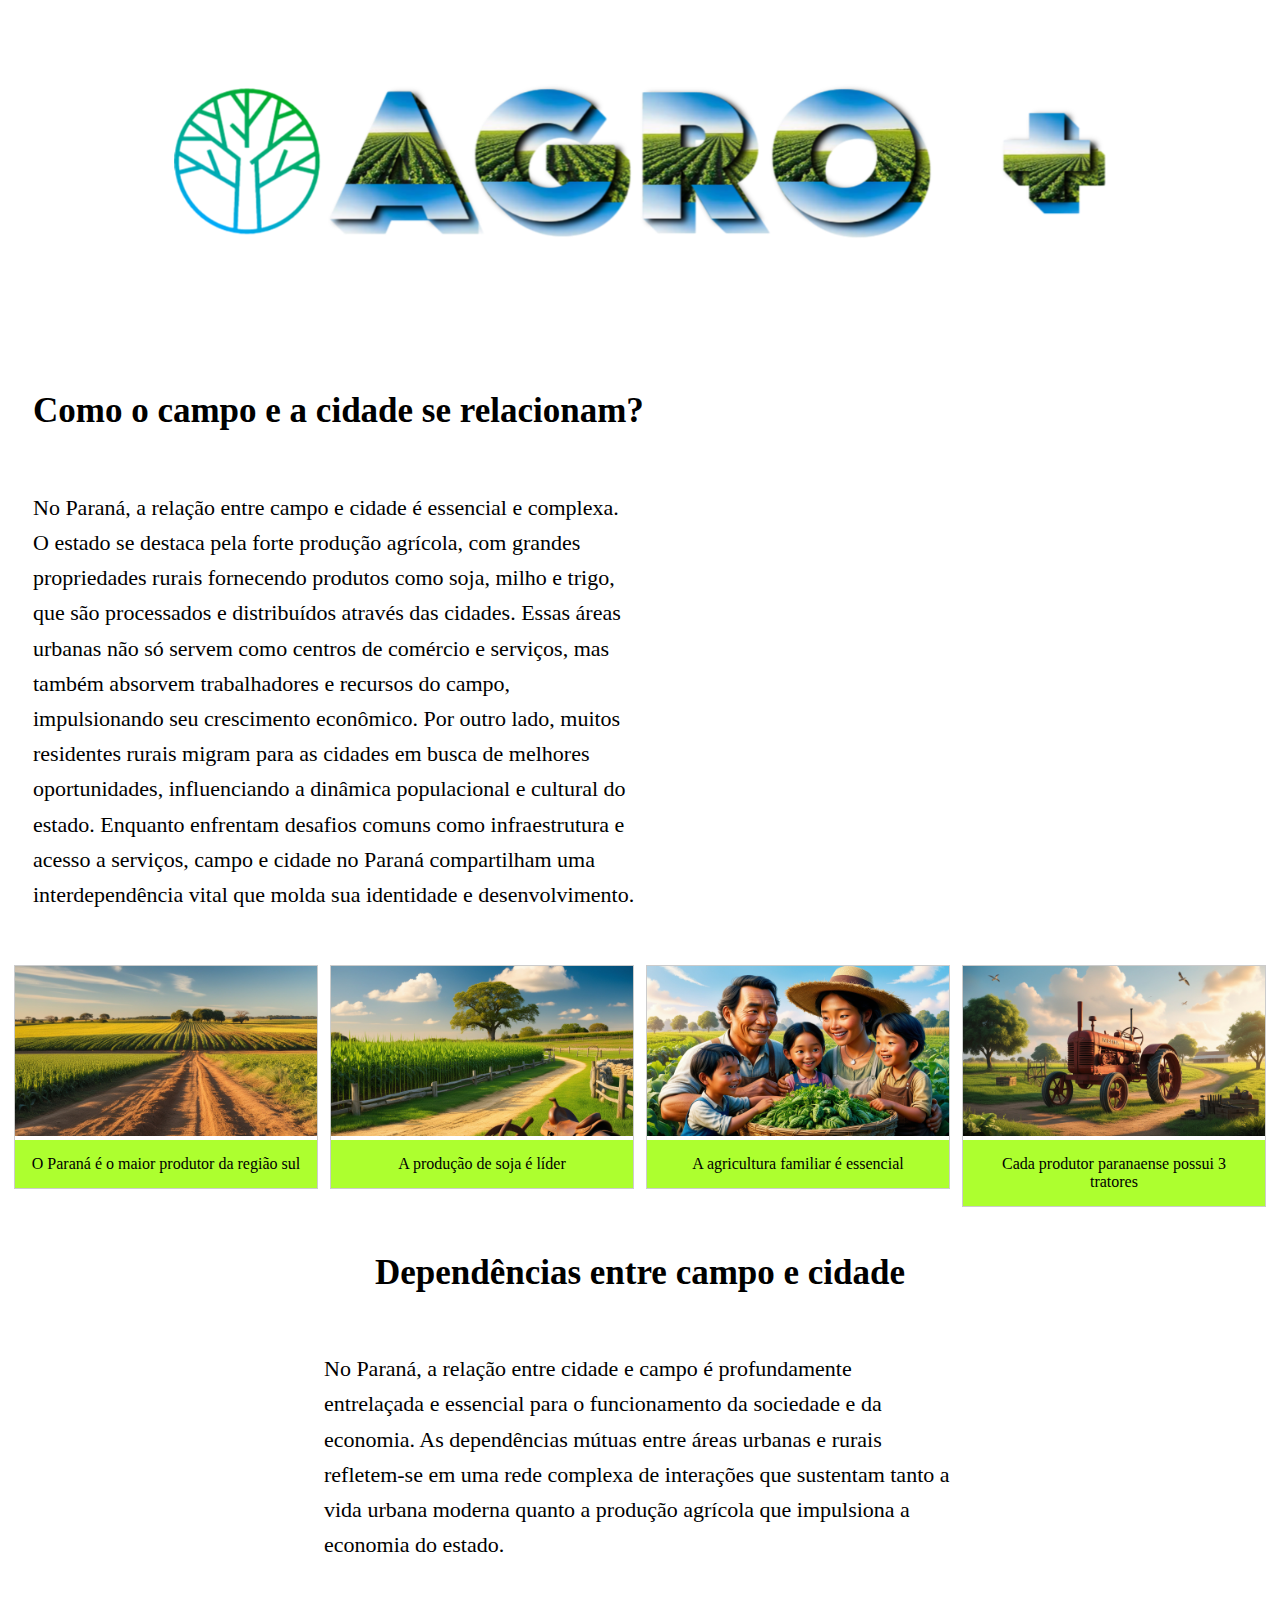
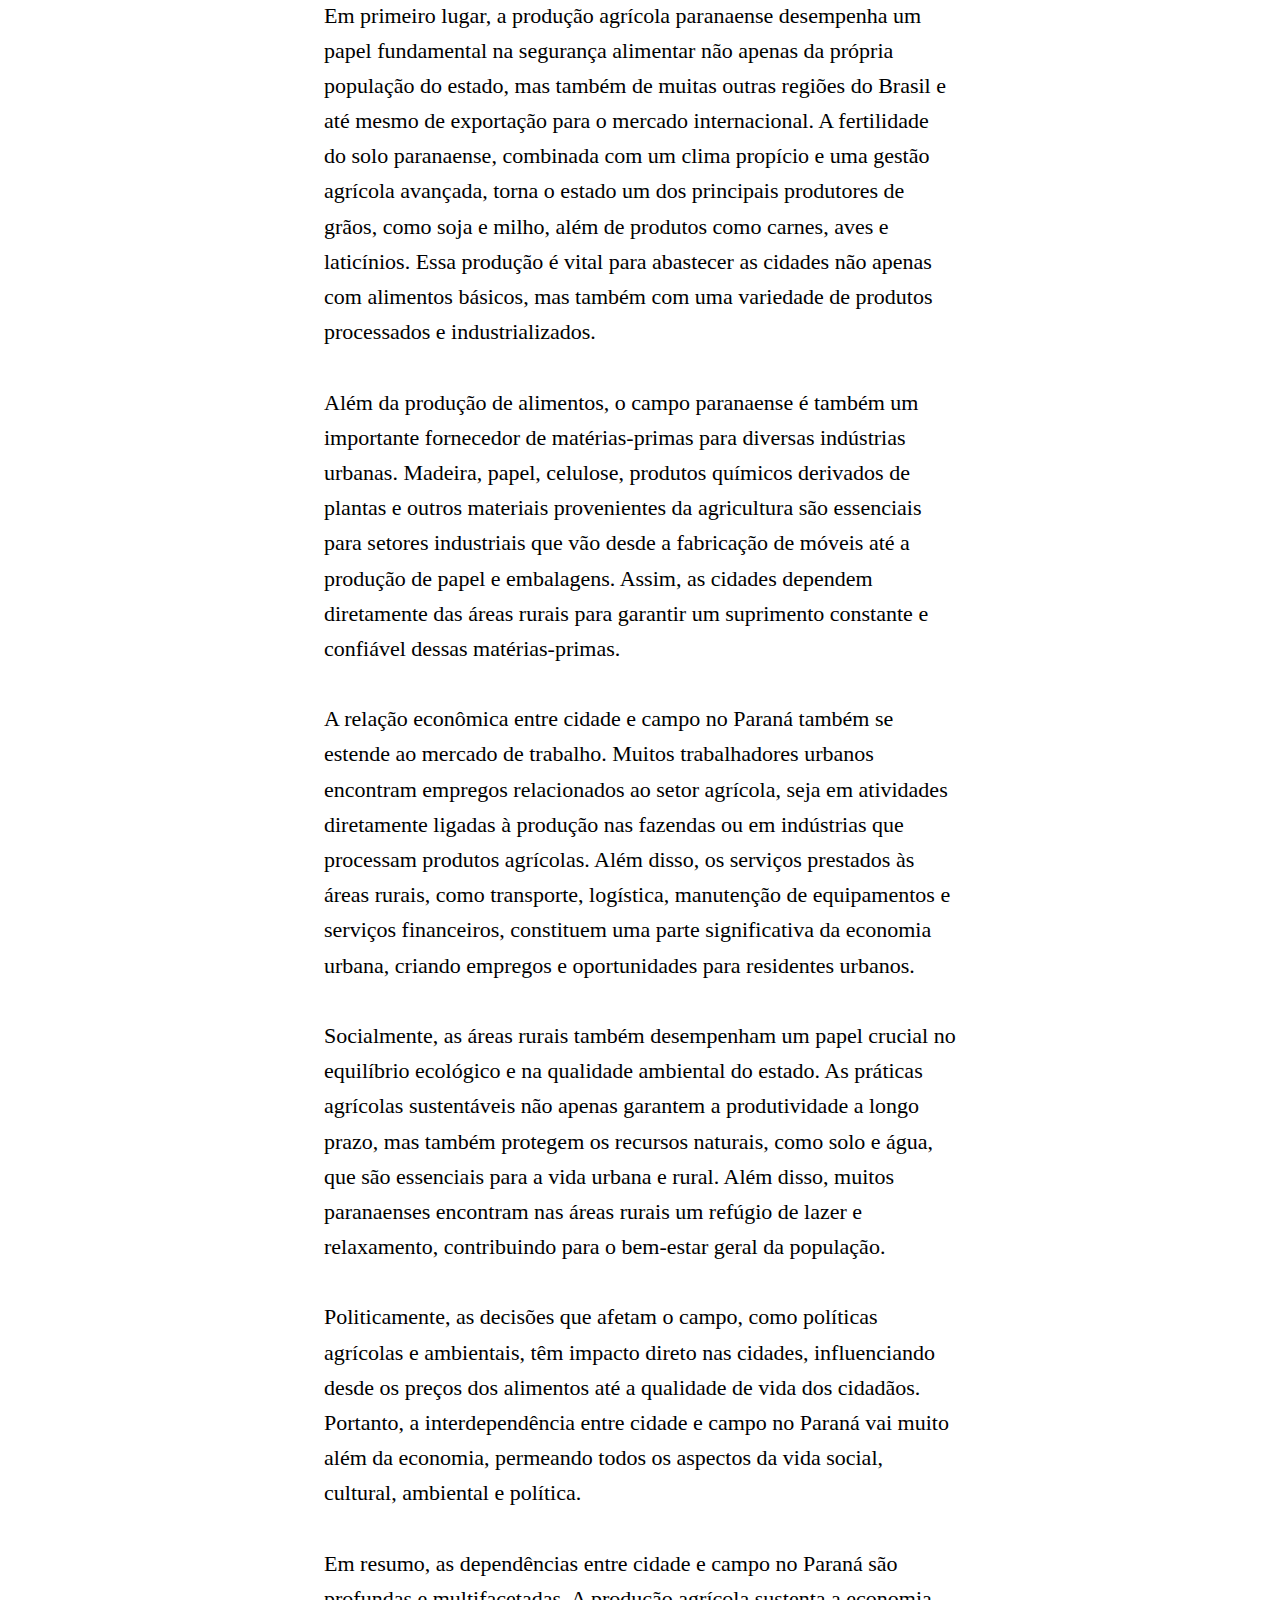
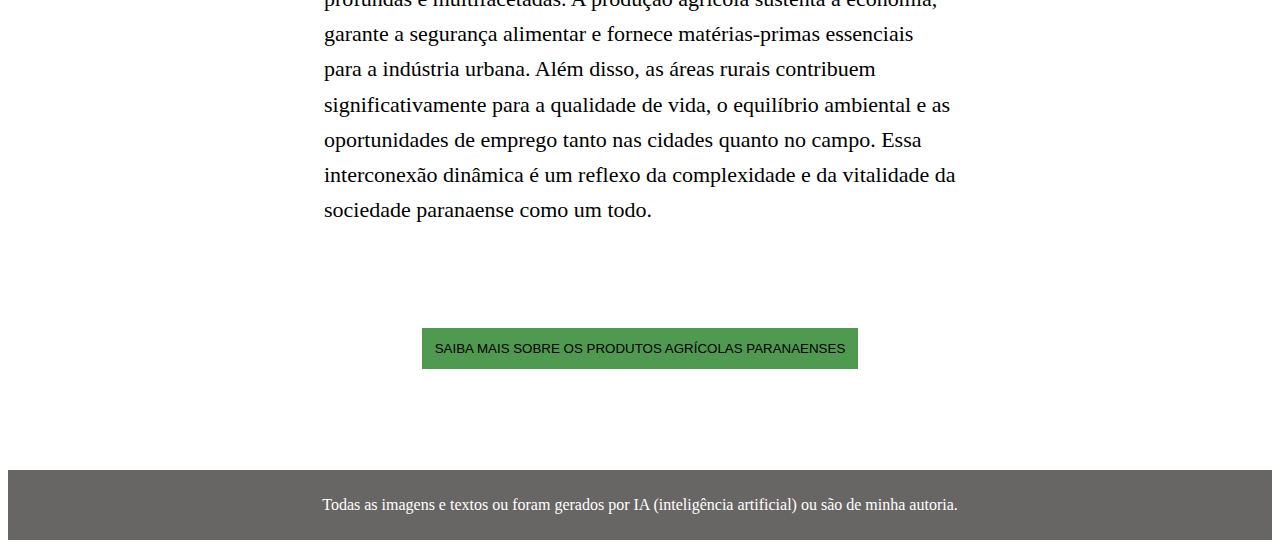
<file: index.html>
<!DOCTYPE html>
<html lang="en">
<head>
    <meta charset="UTF-8">
    <meta name="viewport" content="width=device-width, initial-scale=1.0">
    <link rel="stylesheet" href="index.css">
    <title>Atividades Agrícolas</title>
</head>
<body>



    <header>
        <img src="agro.png">
    </header>

    <section>
        <h1 class="uno">Como o campo e a cidade se relacionam?</h1>
        <p class="dos">No Paraná, a relação entre campo e cidade é essencial e complexa. O estado se destaca pela forte produção agrícola, com grandes propriedades rurais fornecendo produtos como soja, milho e trigo, que são processados e distribuídos através das cidades. Essas áreas urbanas não só servem como centros de comércio e serviços, mas também absorvem trabalhadores e recursos do campo, impulsionando seu crescimento econômico. Por outro lado, muitos residentes rurais migram para as cidades em busca de melhores oportunidades, influenciando a dinâmica populacional e cultural do estado. Enquanto enfrentam desafios comuns como infraestrutura e acesso a serviços, campo e cidade no Paraná compartilham uma interdependência vital que molda sua identidade e desenvolvimento.</p>
    </section>

    <section>

        <div class="responsive">
            <div class="gallery">
                <img src="campao.jpg" width="600" height="400">
              <div class="desc">O Paraná é o maior produtor da região sul</div>
            </div>
          </div>
          
          
          <div class="responsive">
            <div class="gallery">
                <img src="fazenda.jpg" width="600" height="400">
              <div class="desc">A produção de soja é líder</div>
            </div>
          </div>
          
          <div class="responsive">
            <div class="gallery">
                <img src="familia.jpg" width="600" height="400">
              <div class="desc">A agricultura familiar é essencial</div>
            </div>
          </div>
          
          <div class="responsive">
            <div class="gallery">
                <img src="trator.jpg" width="600" height="400">
              <div class="desc">Cada produtor paranaense possui 3 tratores</div>
            </div>
          </div>

    </section>

    <section>
        <h1 class="titulo">Dependências entre campo e cidade</h1>
        <p class="texto">No Paraná, a relação entre cidade e campo é profundamente entrelaçada e essencial para o funcionamento da sociedade e da economia. As dependências mútuas entre áreas urbanas e rurais refletem-se em uma rede complexa de interações que sustentam tanto a vida urbana moderna quanto a produção agrícola que impulsiona a economia do estado. <br><br>

            Em primeiro lugar, a produção agrícola paranaense desempenha um papel fundamental na segurança alimentar não apenas da própria população do estado, mas também de muitas outras regiões do Brasil e até mesmo de exportação para o mercado internacional. A fertilidade do solo paranaense, combinada com um clima propício e uma gestão agrícola avançada, torna o estado um dos principais produtores de grãos, como soja e milho, além de produtos como carnes, aves e laticínios. Essa produção é vital para abastecer as cidades não apenas com alimentos básicos, mas também com uma variedade de produtos processados e industrializados. <br><br>
            
            Além da produção de alimentos, o campo paranaense é também um importante fornecedor de matérias-primas para diversas indústrias urbanas. Madeira, papel, celulose, produtos químicos derivados de plantas e outros materiais provenientes da agricultura são essenciais para setores industriais que vão desde a fabricação de móveis até a produção de papel e embalagens. Assim, as cidades dependem diretamente das áreas rurais para garantir um suprimento constante e confiável dessas matérias-primas. <br><br>
            
            A relação econômica entre cidade e campo no Paraná também se estende ao mercado de trabalho. Muitos trabalhadores urbanos encontram empregos relacionados ao setor agrícola, seja em atividades diretamente ligadas à produção nas fazendas ou em indústrias que processam produtos agrícolas. Além disso, os serviços prestados às áreas rurais, como transporte, logística, manutenção de equipamentos e serviços financeiros, constituem uma parte significativa da economia urbana, criando empregos e oportunidades para residentes urbanos. <br><br>
            
            Socialmente, as áreas rurais também desempenham um papel crucial no equilíbrio ecológico e na qualidade ambiental do estado. As práticas agrícolas sustentáveis não apenas garantem a produtividade a longo prazo, mas também protegem os recursos naturais, como solo e água, que são essenciais para a vida urbana e rural. Além disso, muitos paranaenses encontram nas áreas rurais um refúgio de lazer e relaxamento, contribuindo para o bem-estar geral da população. <br><br>
            
            Politicamente, as decisões que afetam o campo, como políticas agrícolas e ambientais, têm impacto direto nas cidades, influenciando desde os preços dos alimentos até a qualidade de vida dos cidadãos. Portanto, a interdependência entre cidade e campo no Paraná vai muito além da economia, permeando todos os aspectos da vida social, cultural, ambiental e política. <br><br>
            
            Em resumo, as dependências entre cidade e campo no Paraná são profundas e multifacetadas. A produção agrícola sustenta a economia, garante a segurança alimentar e fornece matérias-primas essenciais para a indústria urbana. Além disso, as áreas rurais contribuem significativamente para a qualidade de vida, o equilíbrio ambiental e as oportunidades de emprego tanto nas cidades quanto no campo. Essa interconexão dinâmica é um reflexo da complexidade e da vitalidade da sociedade paranaense como um todo.</p>
    </section>

    <section>
        <a href="page.html"><button class="btn">SAIBA MAIS SOBRE OS PRODUTOS AGRÍCOLAS PARANAENSES</button></a>
    </section>

    <div class="embaixo">
        <p>Todas as imagens e textos ou foram gerados por IA (inteligência artificial) ou são de minha autoria.</p>
      </div>
    
</body>
</html>
</file>
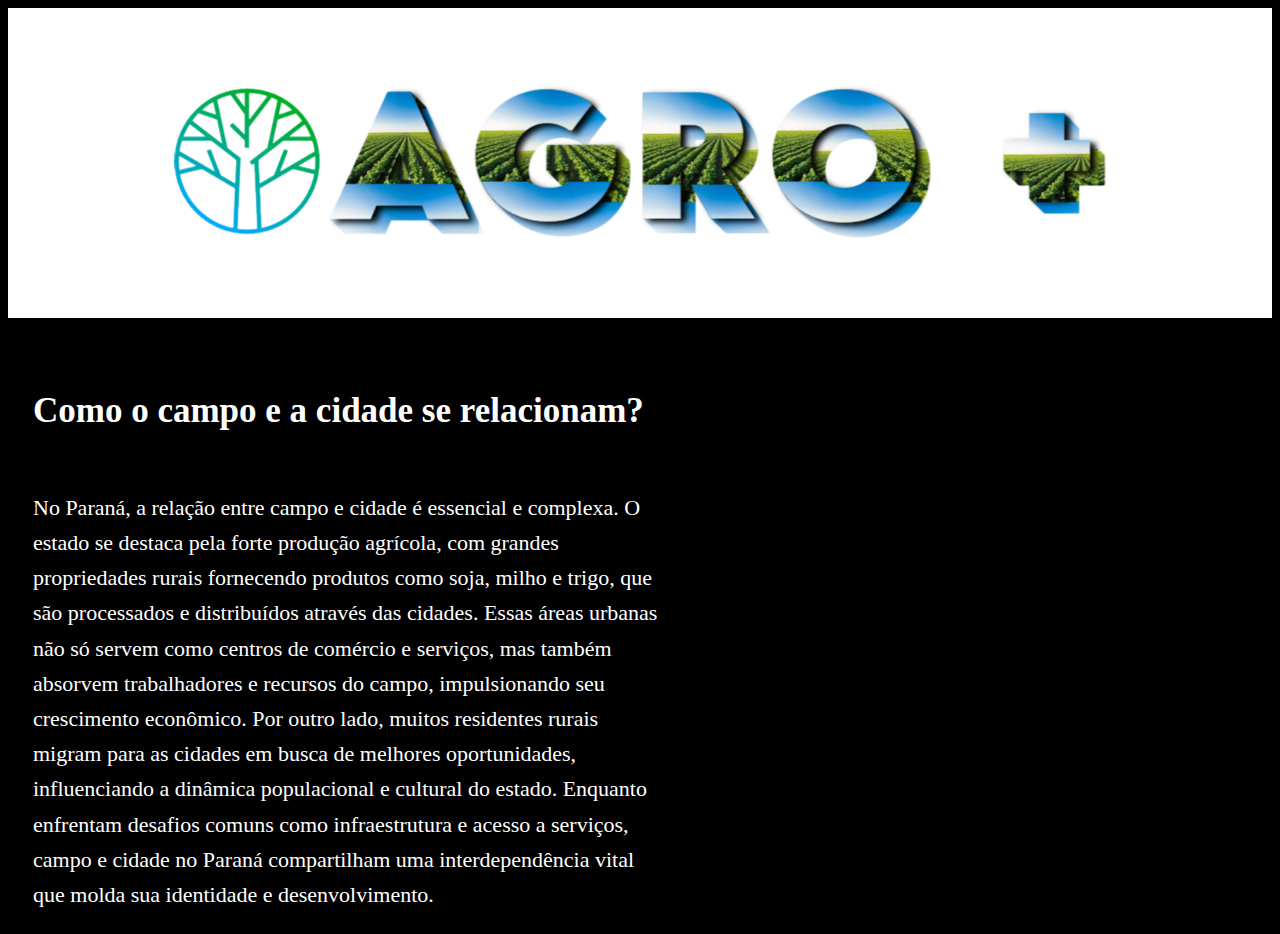
<file: index1.html>
<!DOCTYPE html>
<html lang="en">
<head>
    <meta charset="UTF-8">
    <meta name="viewport" content="width=device-width, initial-scale=1.0">
    <link rel="stylesheet" href="index1.css">
    <title>Atividades Agrícolas</title>
</head>
<body>

    <header>
        <img src="agro.png" alt="">
    </header>

    <section>
        <h1>Como o campo e a cidade se relacionam?</h1>
        <p>No Paraná, a relação entre campo e cidade é essencial e complexa. O estado se destaca pela forte produção agrícola, com grandes propriedades rurais fornecendo produtos como soja, milho e trigo, que são processados e distribuídos através das cidades. Essas áreas urbanas não só servem como centros de comércio e serviços, mas também absorvem trabalhadores e recursos do campo, impulsionando seu crescimento econômico. Por outro lado, muitos residentes rurais migram para as cidades em busca de melhores oportunidades, influenciando a dinâmica populacional e cultural do estado. Enquanto enfrentam desafios comuns como infraestrutura e acesso a serviços, campo e cidade no Paraná compartilham uma interdependência vital que molda sua identidade e desenvolvimento.</p>
    </section>

    <section>
        
    </section>

</body>
</file>
<file: index.css>
body {
    background-color: white;
}

header {
    background-color: transparent;
    padding: 30px;
    text-align: center;
}

.uno {
    color: black;
    padding-top: 50px;
    padding-left: 25px;
    font-size: 35px;
}

.dos {
    color: black;
    padding-top: 35px;
    padding-left: 25px;
    font-size: 22px;
    width: 50%;
    line-height: 1.6;
}

.titulo {
    text-align: center;
    color: black;
    padding-top: 50px;
    font-size: 35px;
}

.texto {
    color: black;
    margin-left: 25%;
    margin-right: 25%;
    padding-top: 35px;
    font-size: 22px;
    width: 50%;
    line-height: 1.6;
}

.embaixo {
    background-color: rgb(104, 101, 101);
    padding: 10px;
    text-align: center;
    color: white;
  }

.btn {
    display: block;
    margin: auto;
    margin-bottom: 8%;
    margin-top: 8%;
    padding: 1%;
    background-color: rgb(80, 153, 80);
    border: none;
    transition: 300ms;
}

.btn:hover {
    background-color: green;
    cursor: pointer;
    border-radius: 10px;
}

a {
    text-decoration: none;
}

div.gallery {
    border: 1px solid #ccc;
    margin-bottom: 15%;
    margin-top: 10%;
  }
  
  div.gallery:hover {
    border: 1px solid #777;
  }
  
  div.gallery img {
    width: 100%;
    height: auto;
  }
  
  div.desc {
    padding: 15px;
    text-align: center;
    color: black;
    background-color: #adff2f;
  }
  
  * {
    box-sizing: border-box;
  }
  
  .responsive {
    padding: 0 6px;
    float: left;
    width: 24.99999%;
  }
  
  @media only screen and (max-width: 700px) {
    .responsive {
      width: 49.99999%;
      margin: 6px 0;
    }
  }
  
  @media only screen and (max-width: 500px) {
    .responsive {
      width: 100%;
    }
  }
</file>
<file: index1.css>
body {
    background-color: black;
}

header {
    background-color: white;
    padding: 30px;
    text-align: center;
}

h1 {
    color: white;
    padding-top: 50px;
    padding-left: 25px;
    font-size: 35px;
}

p {
    color: white;
    padding-top: 35px;
    padding-left: 25px;
    font-size: 22px;
    width: 50%;
    line-height: 1.6;
}
</file>
